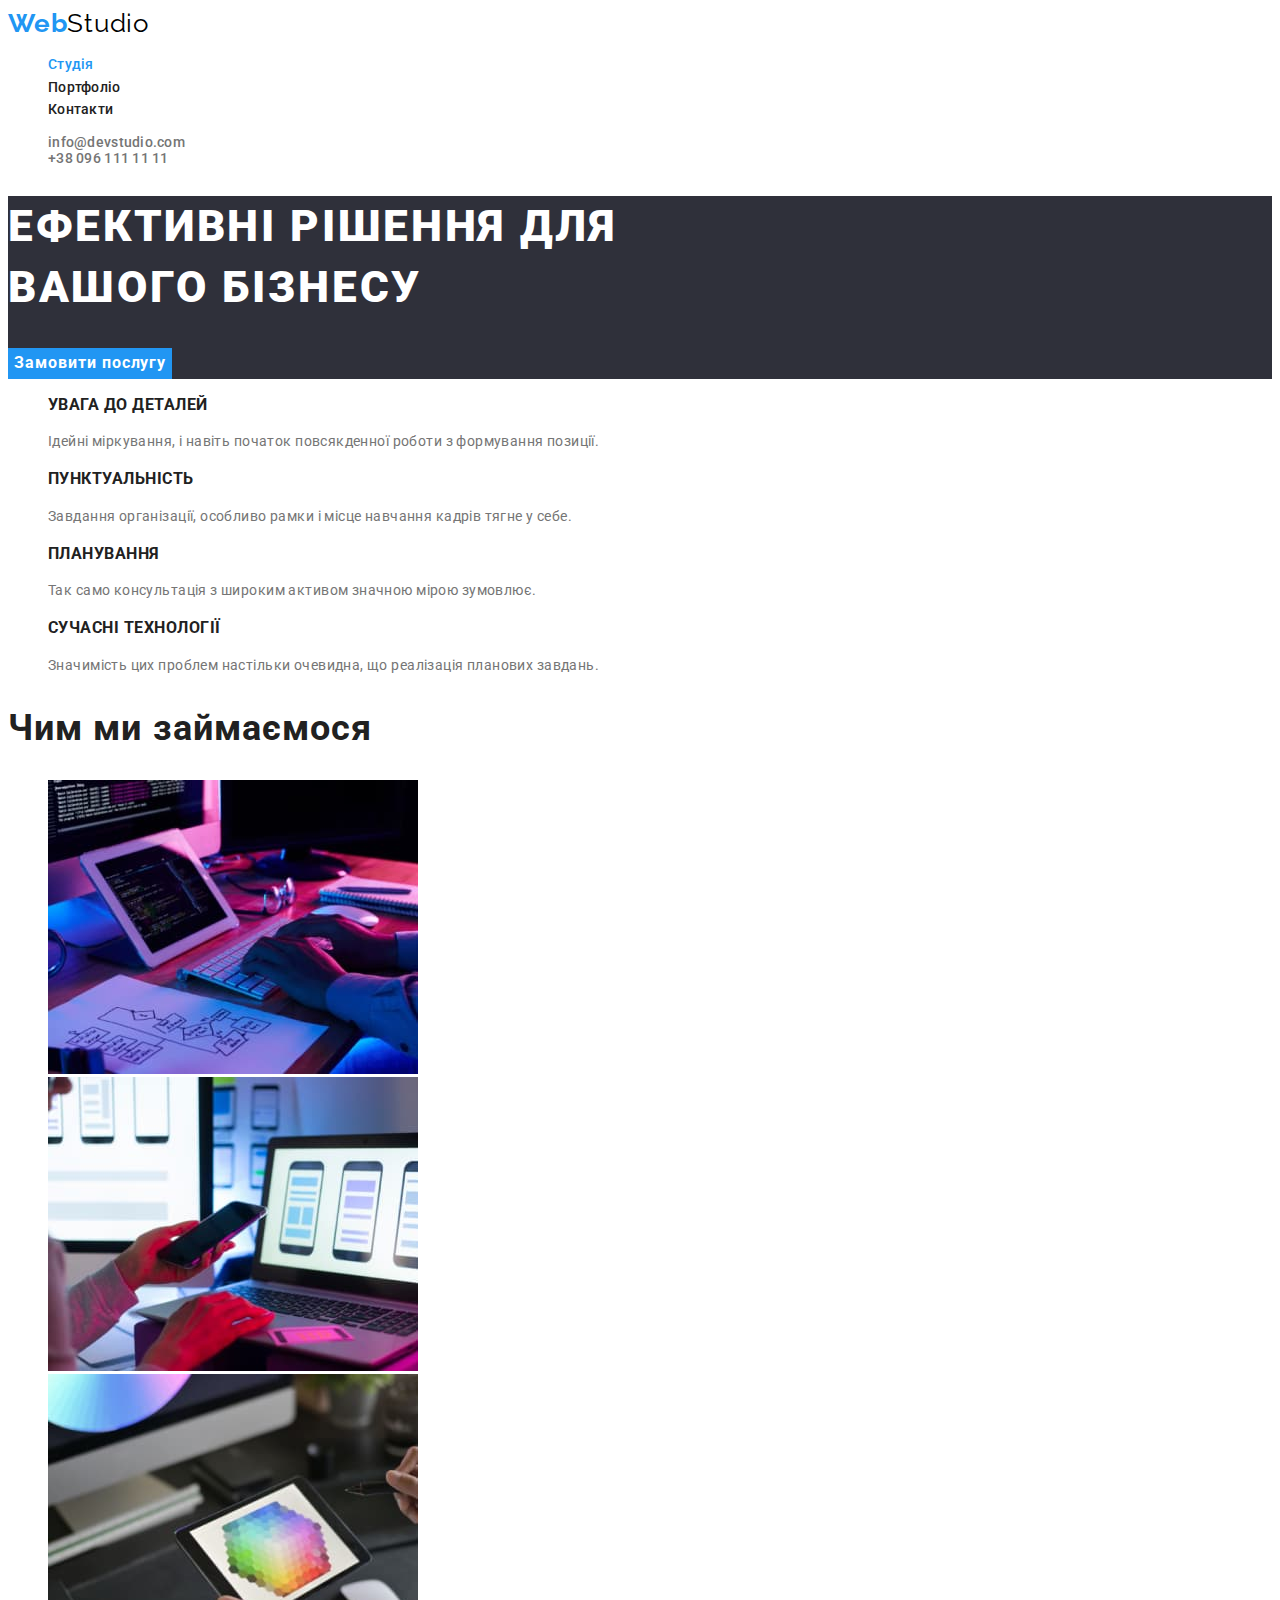
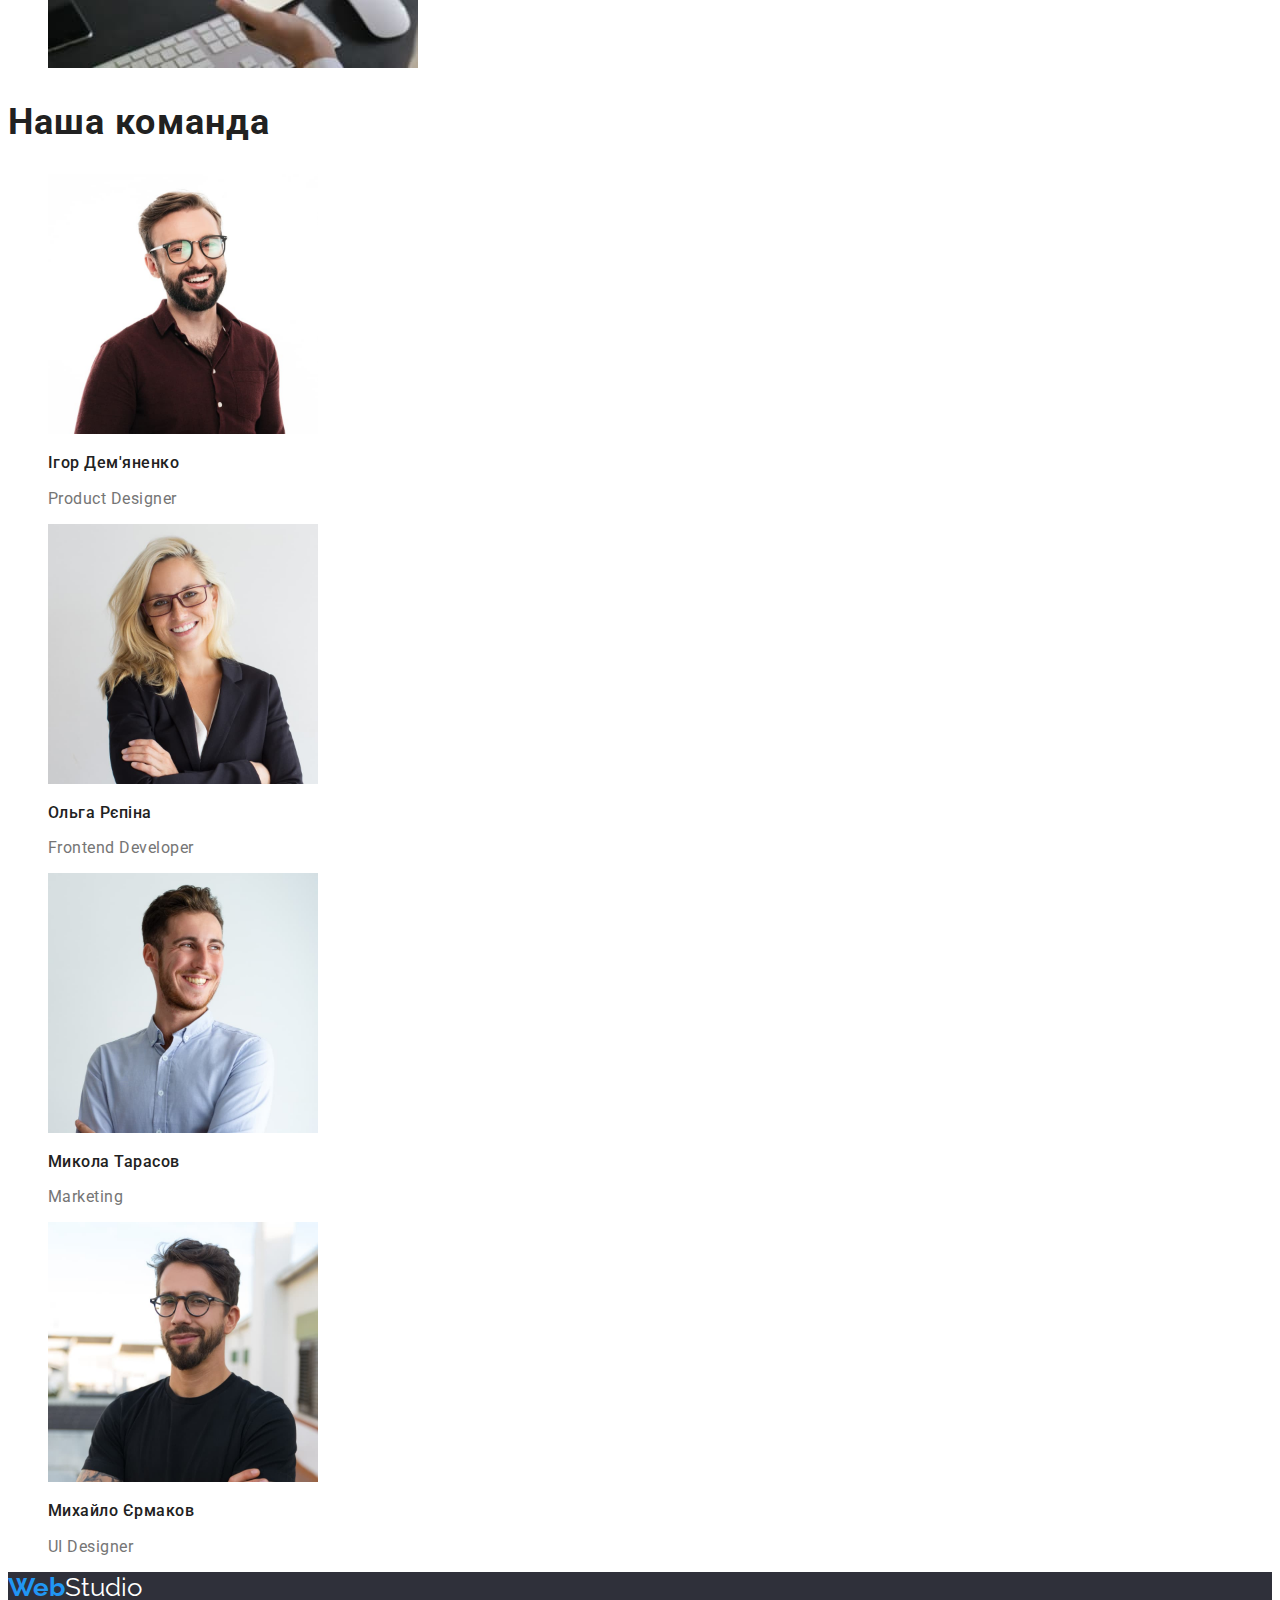
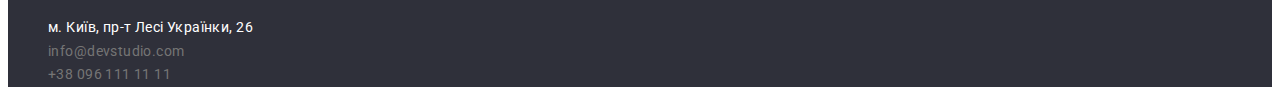
<file: index.html>
<!DOCTYPE html>
<html lang="uk">

<head>
	<meta charset="UTF-8">
	<meta http-equiv="X-UA-Compatible" content="IE=edge">
	<meta name="viewport" content="width=device-width, initial-scale=1.0">
	<title>WebStudio</title>
	<link rel="stylesheet" href="./css/style.css">
	<link rel="preconnect" href="https://fonts.googleapis.com">
	<link rel="preconnect" href="https://fonts.gstatic.com" crossorigin>
	<link
		href="https://fonts.googleapis.com/css2?family=Oleo+Script&family=Raleway:wght@700&family=Roboto:wght@400;500;700;900&display=swap"
		rel="stylesheet">
</head>

<body>
	<header>
		<nav class="menu">
			<a class="menu-logo" href="#">
				<span class="menu-web">Web</span>Studio
			</a>
			<ul class="menu-list list">
				<li> <a href="" class="menu-link active">Студія</a></li>
				<li> <a href="./portfolio.html" class="menu-link">Портфоліо</a></li>
				<li> <a href="" class="menu-link">Контакти</a></li>
			</ul>
		</nav>
		<ul class="contact-list list">
			<li><a class="contact-link" href="mailto:info@devstudio.com">info@devstudio.com</a></li>
			<li><a class="contact-link" href="tel:+380961111111">+38 096 111 11 11</a></li>
		</ul>
	</header>

	<main>
		<section class="hero">
			<h1 class="hero-title">
				Ефективні рішення для <br> вашого бізнесу
			</h1>
			<button class="hero-btn button" type="button">Замовити послугу</button>
		</section>

		<section class="projects">
			<h2 class="section-title hidden">Наші роботи</h2>
			<ul class="projects-list list">
				<li>
					<h3 class="project-title">Увага до деталей</h3>
					<p class="project-text">Ідейні міркування, і навіть початок повсякденної роботи з формування позиції.</p>
				</li>
				<li>
					<h3 class="project-title">Пунктуальність</h3>
					<p class="project-text">Завдання організації, особливо рамки і місце навчання кадрів тягне у себе.</p>
				</li>
				<li>
					<h3 class="project-title">Планування</h3>
					<p class="project-text">Так само консультація з широким активом значною мірою зумовлює.</p>
				</li>
				<li>
					<h3 class="project-title">Сучасні технології</h3>
					<p class="project-text">Значимість цих проблем настільки очевидна, що реалізація планових завдань.</p>
				</li>
			</ul>
			<h2 class="section-title">
				Чим ми займаємося
			</h2>
			<ul class="projects-list list">
				<li>
					<img src="./image/imgone.jpg" alt="декстопний додаток" width="370">
				</li>
				<li>
					<img src="./image/imgwto.jpg" alt="додаток на телефоні" width="370">
				</li>
				<li>
					<img src="./image/imgthree.jpg" alt="додаток на планшеті" width="370">
				</li>
			</ul>
		</section>

		<section class="team">
			<h2 class="section-title">
				Наша команда
			</h2>
			<ul class="team-list list">
				<li>
					<img src="./image/igor.jpg" alt="Product Designer" width="270">
					<h3 class="team-title">Ігор Дем'яненко</h3>
					<p class="team-text">Product Designer</p>
				</li>
				<li>
					<img src="./image/olga.jpg" alt="Frontend Developer" width="270">
					<h3 class="team-title">Ольга Рєпіна</h3>
					<p class="team-text">Frontend Developer</p>
				</li>
				<li>
					<img src="./image/mukola.jpg" alt="Marketing" width="270">
					<h3 class="team-title">Микола Тарасов</h3>
					<p class="team-text">Marketing</p>
				</li>
				<li>
					<img src="./image/mushailo.jpg" alt="UI Designer" width="270">
					<h3 class="team-title">Михайло Єрмаков</h3>
					<p class="team-text">UI Designer</p>
				</li>
			</ul>
		</section>
	</main>

	<footer>
		<a class="footer-logo" href="#">
			<span class="menu-web">Web</span>Studio
		</a>
		<address class="info">
			<ul class="info-list list">
				<li><a class="info-link address" href="#">м. Київ, пр-т Лесі Українки, 26</a></li>
				<li><a class="info-link" href="mailto:info@devstudio.com">info@devstudio.com</a></li>
				<li><a class="info-link" href="tel:+380961111111">+38 096 111 11 11</a></li>
			</ul>
		</address>
	</footer>
</body>

</html>
</file>
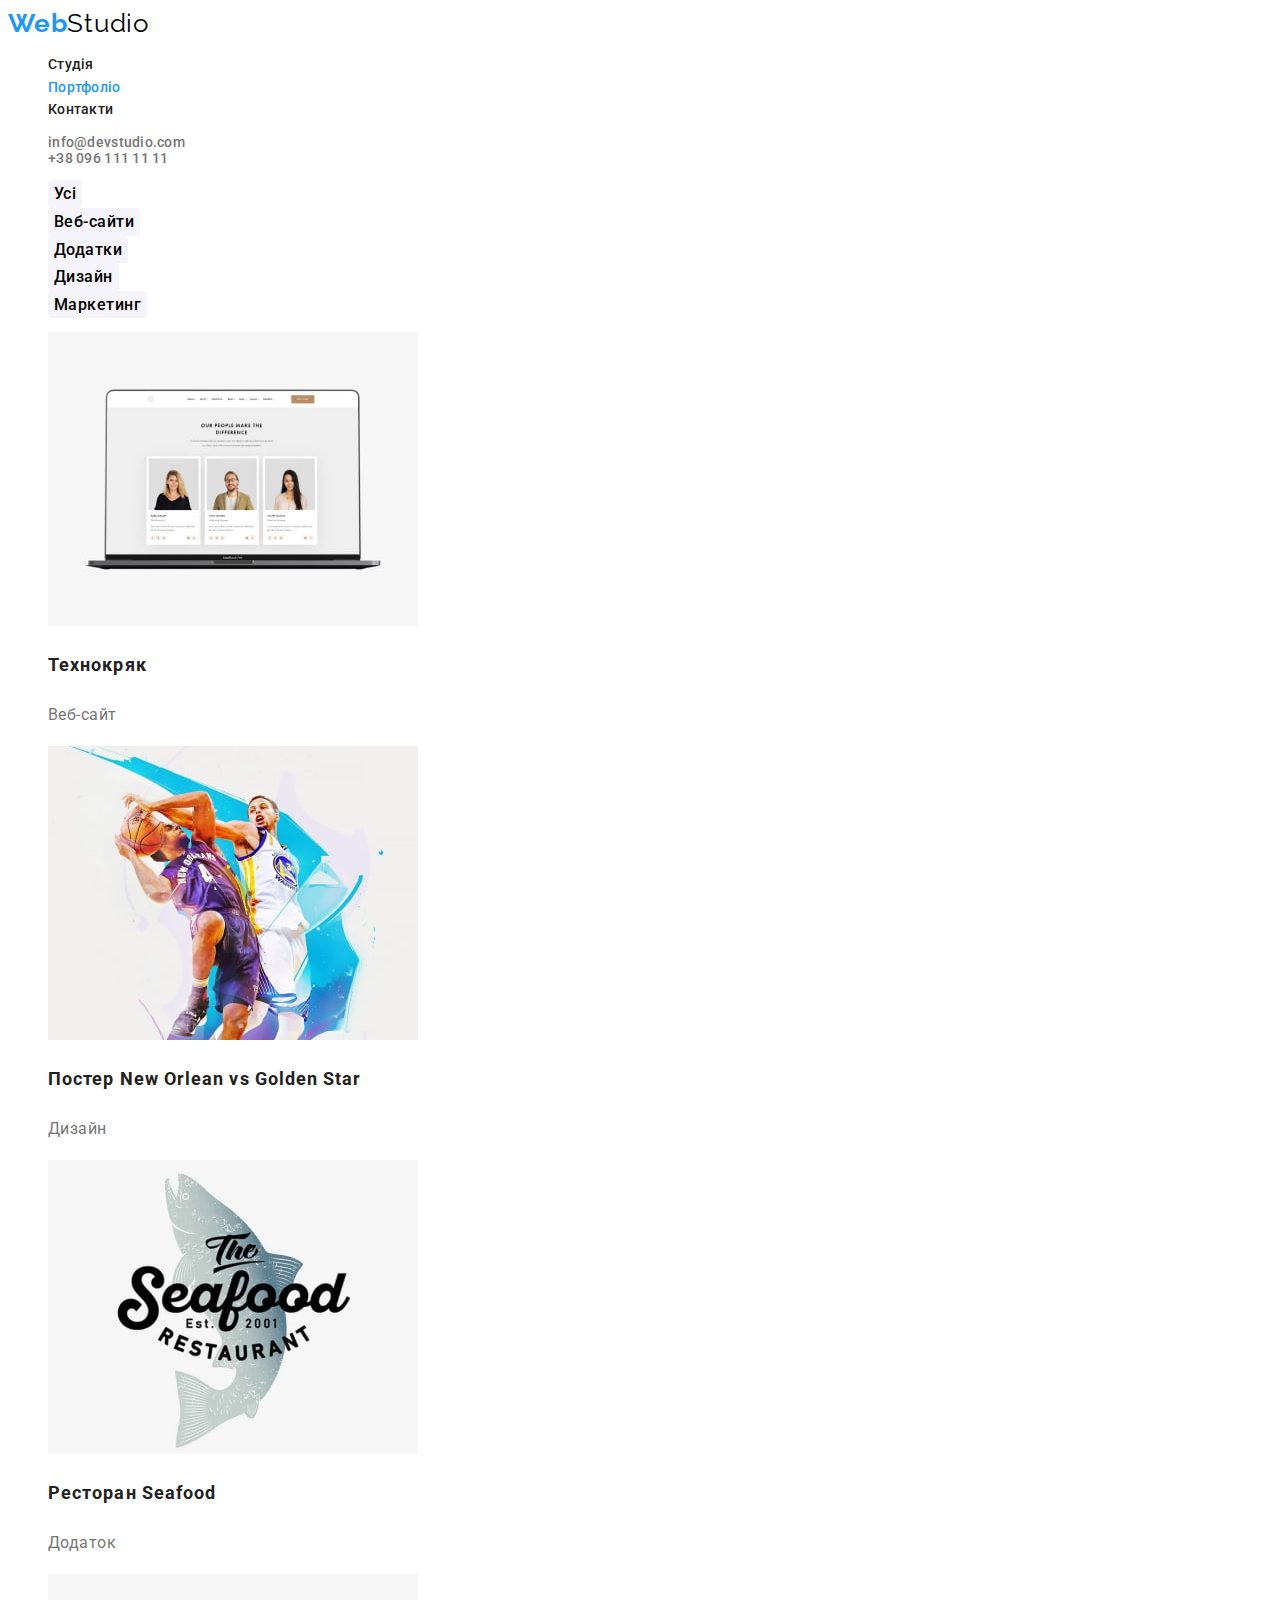
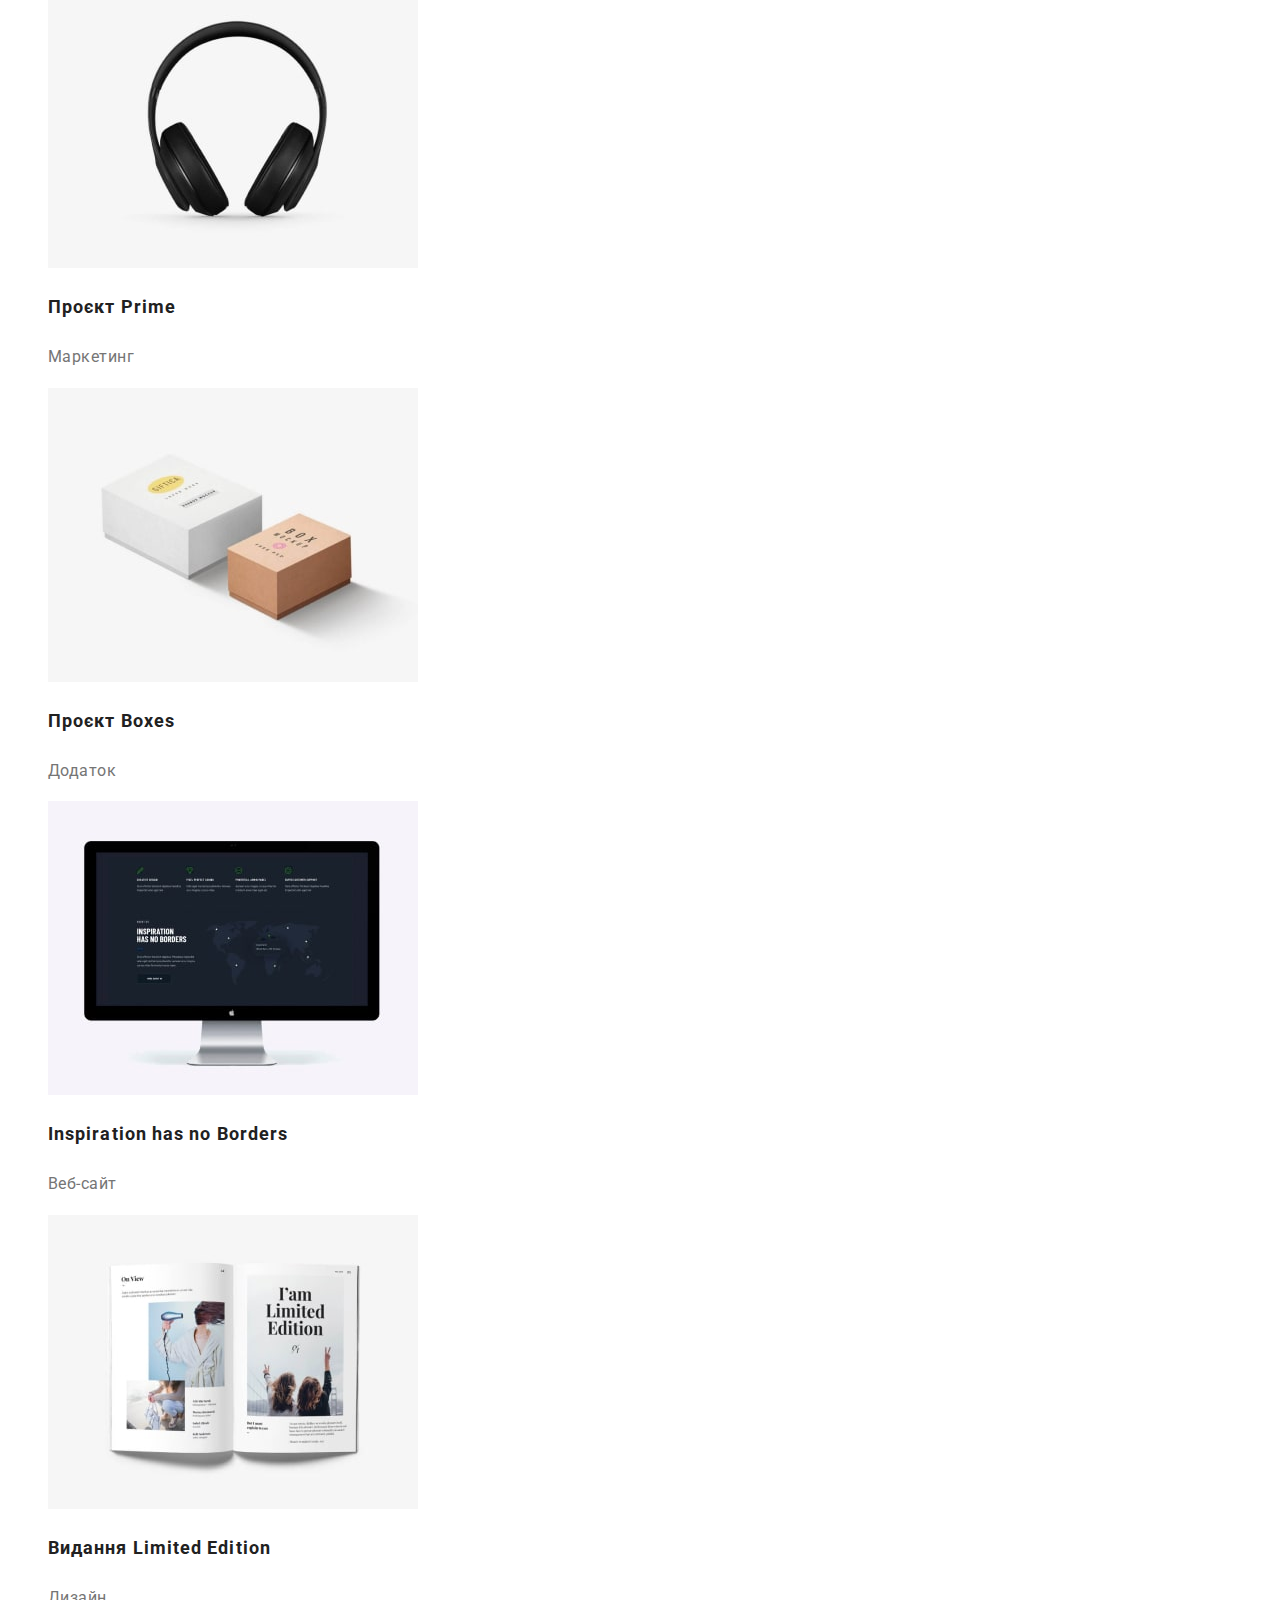
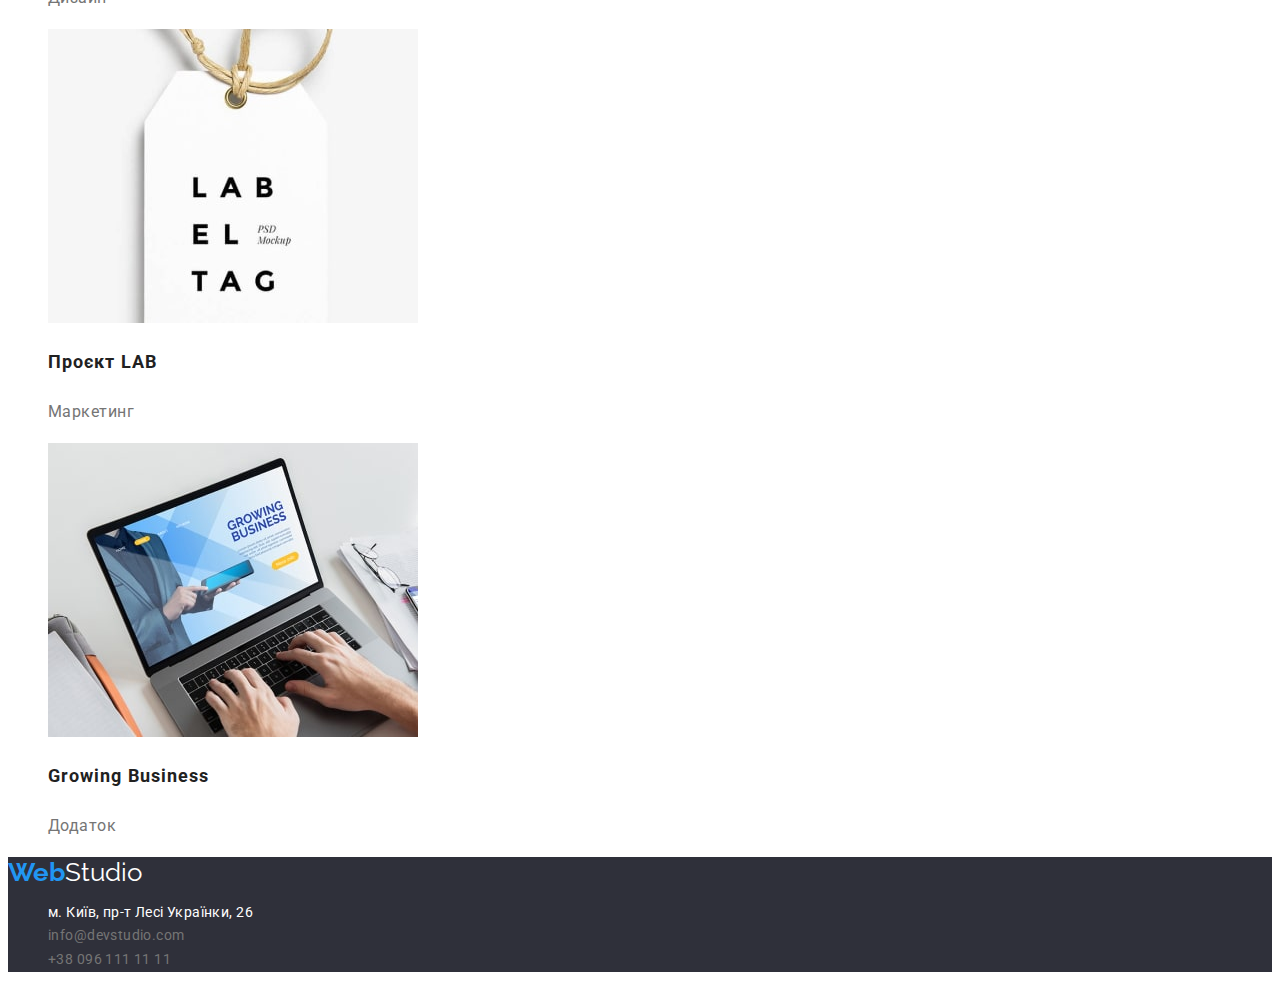
<file: portfolio.html>
<!DOCTYPE html>
<html lang="uk">

<head>
	<meta charset="UTF-8">
	<meta http-equiv="X-UA-Compatible" content="IE=edge">
	<meta name="viewport" content="width=device-width, initial-scale=1.0">
	<title>WebStudio</title>
	<link rel="stylesheet" href="./css/style.css">
	<link rel="preconnect" href="https://fonts.googleapis.com">
	<link rel="preconnect" href="https://fonts.gstatic.com" crossorigin>
	<link
		href="https://fonts.googleapis.com/css2?family=Oleo+Script&family=Raleway:wght@700&family=Roboto:wght@400;500;700;900&display=swap"
		rel="stylesheet">
</head>

<body>
	<header>
		<nav class="menu">
			<a class="menu-logo" href="#">
				<span class="menu-web">Web</span>Studio
			</a>
			<ul class="menu-list list">
				<li> <a href="" class="menu-link">Студія</a></li>
				<li> <a href="./portfolio.html" class="menu-link  active">Портфоліо</a></li>
				<li> <a href="" class="menu-link">Контакти</a></li>
			</ul>
		</nav>
		<ul class="contact-list list">
			<li><a class="contact-link" href="mailto:info@devstudio.com">info@devstudio.com</a></li>
			<li><a class="contact-link" href="tel:+380961111111">+38 096 111 11 11</a></li>
		</ul>
	</header>

	<main>
		<section class="portfolio">
			<ul class="portfolio-nav list">
				<li><button class="portfolio-btn" type="button">
						Усі
					</button>
				</li>
				<li>
					<button class="portfolio-btn" type="button">
						Веб-сайти
					</button>
				</li>
				<li>
					<button class="portfolio-btn" type="button">
						Додатки
					</button>
				</li>
				<li>
					<button class="portfolio-btn" type="button">
						Дизайн
					</button>
				</li>
				<li>
					<button class="portfolio-btn" type="button">
						Маркетинг
					</button>
				</li>
			</ul>
			<ul class="portfolio-projects list">
				<li>
					<a href="">
						<img src="./image/portfolio/img1.jpg" alt="сайт">
						<h3 class="portfolio-title">
							Технокряк
						</h3>
						<p class="portfolio-text">
							Веб-сайт
						</p>
					</a>
				</li>
				<li>
					<a href="">
						<img src="./image/portfolio/img2.jpg" alt="сайт">
						<h3 class="portfolio-title">
							Постер New Orlean vs Golden Star
						</h3>
						<p class="portfolio-text">
							Дизайн
						</p>
					</a>
				</li>
				<li>
					<a href="">
						<img src="./image/portfolio/img3.jpg" alt="сайт">
						<h3 class="portfolio-title">
							Ресторан Seafood
						</h3>
						<p class="portfolio-text">
							Додаток
						</p>
					</a>
				</li>
				<li>
					<a href="">
						<img src="./image/portfolio/img4.jpg" alt="сайт">
						<h3 class="portfolio-title">
							Проєкт Prime
						</h3>
						<p class="portfolio-text">
							Маркетинг
						</p>
					</a>
				</li>
				<li>
					<a href="">
						<img src="./image/portfolio/img5.jpg" alt="сайт">
						<h3 class="portfolio-title">
							Проєкт Boxes
						</h3>
						<p class="portfolio-text">
							Додаток
						</p>
					</a>
				</li>
				<li>
					<a href="">
						<img src="./image/portfolio/img6.jpg" alt="сайт">
						<h3 class="portfolio-title">
							Inspiration has no Borders
						</h3>
						<p class="portfolio-text">
							Веб-сайт
						</p>
					</a>
				</li>
				<li>
					<a href="">
						<img src="./image/portfolio/img7.jpg" alt="сайт">
						<h3 class="portfolio-title">
							Видання Limited Edition
						</h3>
						<p class="portfolio-text">
							Дизайн
						</p>
					</a>
				</li>
				<li>
					<a href="">
						<img src="./image/portfolio/img8.jpg" alt="сайт">
						<h3 class="portfolio-title">
							Проєкт LAB
						</h3>
						<p class="portfolio-text">
							Маркетинг
						</p>
					</a>
				</li>
				<li>
					<a href="">
						<img src="./image/portfolio/img9.jpg" alt="сайт">
						<h3 class="portfolio-title">
							Growing Business
						</h3>
						<p class="portfolio-text">
							Додаток
						</p>
					</a>
				</li>
			</ul>
		</section>
	</main>

	<footer>
		<a class="footer-logo" href="#">
			<span class="menu-web">Web</span>Studio
		</a>
		<address class="info">
			<ul class="info-list list">
				<li><a class="info-link address" href="#">м. Київ, пр-т Лесі Українки, 26</a></li>
				<li><a class="info-link" href="mailto:info@devstudio.com">info@devstudio.com</a></li>
				<li><a class="info-link" href="tel:+380961111111">+38 096 111 11 11</a></li>
			</ul>
		</address>
	</footer>
</body>

</html>
</file>
<file: css/style.css>
/* основной цвет   #212121 */
/* вторичный цвет #757575 */
/* доп цвет #FFFFFF и  #FFFFFF99 60% */
/* акцент #2196F3 */

:root {
	--global-color: #212121;
	--focus-color: #2196F3;
	--second-color: #757575;
	--white-text-color: #ffffff;
}

body {
	font-family: 'Roboto', sans-serif;
	background: #FFFFFF;
	font-size: 14px;
	color: var(--global-color);
}

.list {
	list-style-type: none;
}

a {
	text-decoration: none;
	color: var(--global-color);
}

button {
	border:none;
	cursor: pointer;
}

:focus {
	outline: none;
}

.button {
	background-color: var(--focus-color);
	color: var(--white-text-color);
	font-family: inherit;
}

/* ---------header -----------*/


.menu-logo {
	font-family: 'Raleway', sans-serif;
	color: #000000;
	font-size: 26px;
	letter-spacing: 0.03em;
	line-height: 1.2;
}

.menu-web {
	color: var(--focus-color);
	font-weight: 700;
}

.menu-link {
	font-weight: 500;
	line-height: 1.6;
	letter-spacing: 0.02em;
	color: var(--global-color);
}

.menu-link:hover,
.menu-link:focus  {
	color: var(--focus-color);
}

.active {
	color: var(--focus-color);
}

.contact-link {
	font-weight: 500;
	color: var(--second-color);
	letter-spacing: 0.02em;
}

.contact-link:hover,
.contact-link:focus {
	color: var(--focus-color);
}


/* --------hero------ */


.hero {
	background: #2F303A;
}

.hero-title {
	text-transform: uppercase;
	font-weight: 900;
	font-size: 44px;
	line-height: 1.4;
	letter-spacing: 0.06em;
	color: var(--white-text-color);
}

.hero-btn {
	font-weight: 700;
	font-size: 16px;
	line-height: 1.8;
	letter-spacing: 0.06em;
}

.hero-btn:hover,
.hero-btn:focus {
	background-color: #188CE8;
}


/*--------- projects -----------*/

.section-title {
	font-weight: 700;
	font-size: 36px;
	line-height: 1.2;
	letter-spacing: 0.03em;
}

.hidden {
	position: absolute;
	width: 1px;
	height: 1px;
	margin: -1px;
	border: 0;
	padding: 0;
	white-space: nowrap;
	clip-path: inset(100%);
	clip: rect(0 0 0 0);
	overflow: hidden;
}

.project-title {
	font-weight: 700;
	line-height: 1.1;
	letter-spacing: 0.03em;
	text-transform: uppercase;
}

.project-text {
	font-size: 14px;
	line-height: 1.7;
	letter-spacing: 0.03em;
	color:var(--second-color);
}


/*------- team ---------*/

.team-title {
	font-weight: 500;
	font-size: 16px;
	line-height: 1.2;
	letter-spacing: 0.03em;
}

.team-text {
	font-size: 16px;
	line-height: 1.2;
	letter-spacing: 0.03em;
	color: var(--second-color);
}


/* -----------footer -------------- */

footer {
	background: #2F303A;
}

.footer-logo {
	font-family: 'Raleway', sans-serif;
	color: var(--white-text-color);
	font-size: 26px;
}


.info-link {
	font-family: 'Roboto';
	font-style: normal;
	font-size: 14px;
	line-height: 1.7;
	letter-spacing: 0.03em;
	color: var(--second-color);
}

.info a:hover,
.info a:focus {
	color: var(--focus-color);
}

.address {
	color: var(--white-text-color);
}




/*--------- PORTFOLIO -------------*/


.portfolio-btn {
	font-family: inherit;
	font-weight: 500;
	font-size: 16px;
	line-height: 1.6;
	letter-spacing: 0.03em;
	background: #F5F4FA;
	border-radius: 4px;
	cursor: pointer;
}

.portfolio-btn:hover,
.portfolio-btn:focus {
	background: var(--focus-color);
	color: var(--white-text-color);
}




.portfolio-title {
	font-weight: 700;
	font-size: 18px;
	line-height: 2;
	letter-spacing: 0.06em;
}

.portfolio-text {
	font-size: 16px;
	line-height: 1.8;
	letter-spacing: 0.03em;
	color: var(--second-color);
}
</file>
